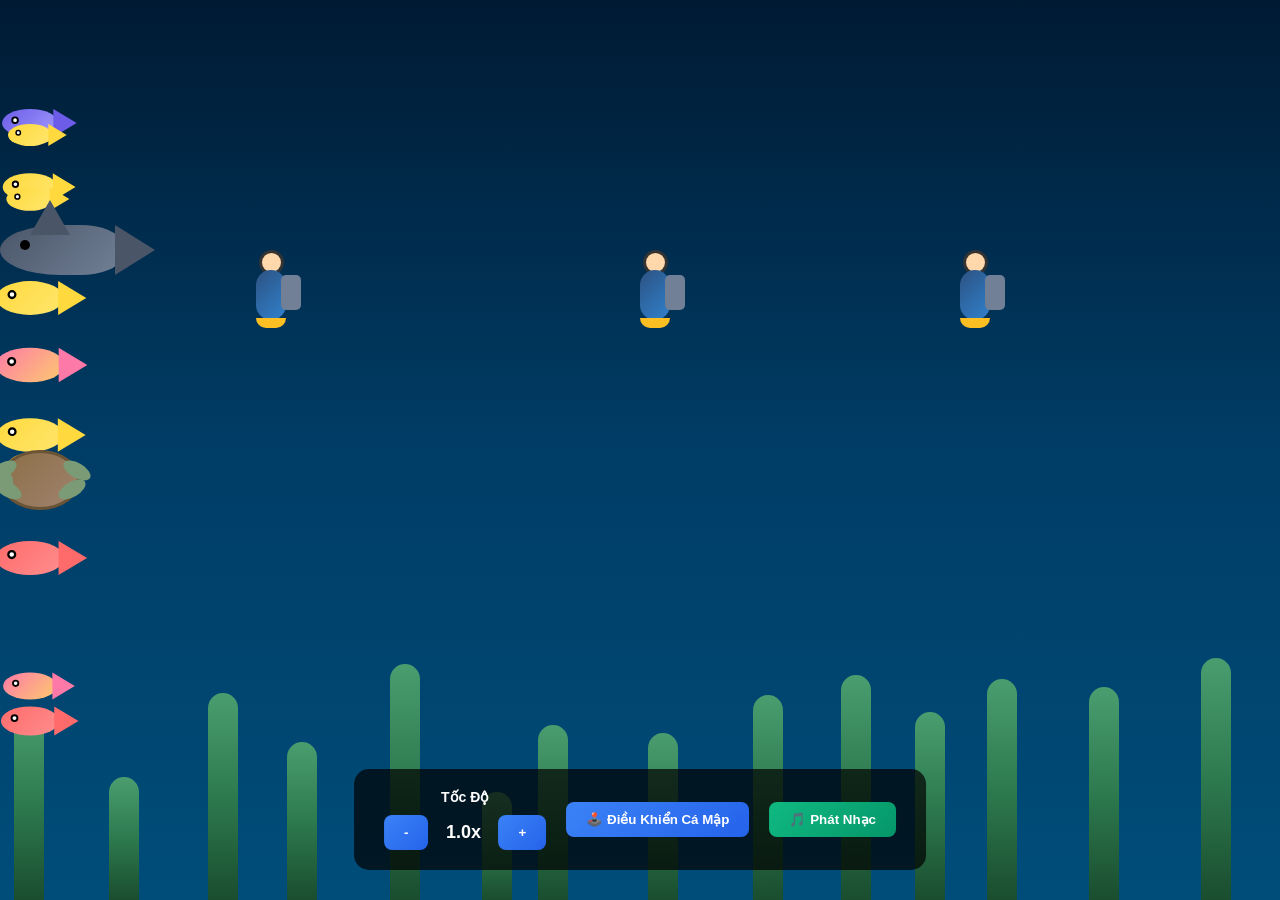
<file: tank/index.html>
<!DOCTYPE html>
<html lang="vi">
<head>
    <meta charset="UTF-8">
    <meta name="viewport" content="width=device-width, initial-scale=1.0">
    <title>Hồ Cá Tương Tác</title>
    <link rel="stylesheet" href="style.css">
</head>
<body>
    <div id="aquarium"></div>

    <div class="controls">
        <div class="control-group">
            <label>Tốc Độ</label>
            <div class="speed-control">
                <button id="decreaseSpeed">-</button>
                <div class="speed-display" id="speedDisplay">1.0x</div>
                <button id="increaseSpeed">+</button>
            </div>
        </div>
        <button id="controlSharkBtn">🕹️ Điều Khiển Cá Mập</button>
        <button id="musicBtn">🎵 Phát Nhạc</button>
    </div>

    <script src="script.js"></script>
</body>
</html>
</file>
<file: tank/style.css>
* {
    margin: 0;
    padding: 0;
    box-sizing: border-box;
}

body {
    overflow: hidden;
    font-family: 'Arial', sans-serif;
}

#aquarium {
    width: 100vw;
    height: 100vh;
    background: linear-gradient(to bottom, #001a33 0%, #003d66 50%, #004d7a 100%);
    position: relative;
    overflow: hidden;
}

/* Bọt nước */
.bubble {
    position: absolute;
    bottom: -50px;
    background: radial-gradient(circle at 30% 30%, rgba(255, 255, 255, 0.8), rgba(255, 255, 255, 0.3));
    border-radius: 50%;
    opacity: 0.6;
    animation: rise linear infinite;
}

@keyframes rise {
    to {
        bottom: 110vh;
        opacity: 0;
    }
}

/* Thảm thực vật */
.seaweed {
    position: absolute;
    bottom: 0;
    width: 30px;
    background: linear-gradient(to top, #1a4d2e 0%, #2d7a4f 50%, #4a9d6f 100%);
    border-radius: 15px 15px 0 0;
    transform-origin: bottom center;
    animation: sway ease-in-out infinite;
}

@keyframes sway {
    0%, 100% { transform: rotate(-5deg); }
    50% { transform: rotate(5deg); }
}

/* Cá */
.fish {
    position: absolute;
    display: flex;
    align-items: center;
    animation: swim linear infinite;
}

.fish-body {
    width: 60px;
    height: 30px;
    background: linear-gradient(135deg, #ff6b6b, #ff8e8e);
    border-radius: 50%;
    position: relative;
}

.fish-tail {
    width: 0;
    height: 0;
    border-left: 25px solid #ff6b6b;
    border-top: 15px solid transparent;
    border-bottom: 15px solid transparent;
    position: absolute;
    right: -20px;
}

.fish-eye {
    width: 8px;
    height: 8px;
    background: white;
    border: 2px solid black;
    border-radius: 50%;
    position: absolute;
    top: 8px;
    left: 10px;
}

@keyframes swim {
     0% { 
        left: 0;                        /* Bắt đầu từ cạnh trái */
        transform: scaleX(-1); 
    }
    49% { 
        left: calc(100% - 200px);       /* Gần chạm mép phải */
        transform: scaleX(-1); 
    }
    50% { 
        left: calc(100% - 200px);       /* Quay đầu tại mép phải */
        transform: scaleX(1); 
    }
    99% { 
        left: 0;                        /* Gần chạm mép trái */
        transform: scaleX(1); 
    }
    100% { 
        left: 0;                        /* Quay đầu tại mép trái để lặp lại */
        transform: scaleX(-1); 
    }
}

/* Cá mập */
.shark {
    position: absolute;
    animation: sharkSwim linear infinite;
    /* Thêm transition để di chuyển theo chuột mượt hơn */
    transition: transform 0.3s ease-out, top 0.3s ease-out, left 0.3s ease-out;
}

/* Lớp này sẽ được thêm bằng JS để dừng animation bơi tự động */
.shark.controlled {
    animation-play-state: paused;
}

.shark-body {
    width: 120px;
    height: 50px;
    background: linear-gradient(135deg, #4a5568, #718096);
    border-radius: 60% 40% 40% 60%;
    position: relative;
}

.shark-fin {
    width: 0;
    height: 0;
    border-left: 20px solid transparent;
    border-right: 20px solid transparent;
    border-bottom: 35px solid #4a5568;
    position: absolute;
    top: -25px;
    left: 30px;
}

.shark-tail {
    width: 0;
    height: 0;
    border-left: 40px solid #4a5568;
    border-top: 25px solid transparent;
    border-bottom: 25px solid transparent;
    position: absolute;
    right: -35px;
    top: 0;
}

.shark-eye {
    width: 10px;
    height: 10px;
    background: black;
    border-radius: 50%;
    position: absolute;
    top: 15px;
    left: 20px;
}

@keyframes sharkSwim {
     0% { 
        left: 0;                        /* Bắt đầu từ cạnh trái */
        transform: scaleX(-1); 
    }
    49% { 
        left: calc(100% - 180px);       /* Gần chạm mép phải */
        transform: scaleX(-1); 
    }
    50% { 
        left: calc(100% - 180px);       /* Quay đầu tại mép phải */
        transform: scaleX(1); 
    }
    99% { 
        left: 0;                        /* Gần chạm mép trái */
        transform: scaleX(1); 
    }
    100% { 
        left: 0;                        /* Quay đầu tại mép trái để lặp lại */
        transform: scaleX(-1); 
    }
}

/* Rùa */
.turtle {
    position: absolute;
    animation: turtleSwim linear infinite;
}

.turtle-shell {
    width: 80px;
    height: 60px;
    background: linear-gradient(135deg, #8b6f47, #a0826d);
    border-radius: 50%;
    position: relative;
    border: 3px solid #6b5436;
}

.turtle-head {
    width: 35px;
    height: 25px;
    background: #7a9b76;
    border-radius: 50% 50% 30% 30%;
    position: absolute;
    left: -25px;
    top: 15px;
}

.turtle-flipper {
    width: 30px;
    height: 15px;
    background: #7a9b76;
    border-radius: 50%;
    position: absolute;
}

.turtle-flipper.front-left {
    left: -15px;
    top: 10px;
    transform: rotate(-30deg);
}

.turtle-flipper.back-left {
    left: -10px;
    bottom: 10px;
    transform: rotate(30deg);
}

.turtle-flipper.front-right {
    right: -15px;
    top: 10px;
    transform: rotate(30deg);
}

.turtle-flipper.back-right {
    right: -10px;
    bottom: 10px;
    transform: rotate(-30deg);
}

@keyframes turtleSwim {
     0% { 
        left: 0;                         /* Bắt đầu từ cạnh trái */
        transform: scaleX(-1); 
    }
    49% { 
        left: calc(100% - 120px);       /* Gần chạm mép phải */
        transform: scaleX(-1); 
    }
    50% { 
        left: calc(100% - 120px);       /* Quay đầu tại mép phải */
        transform: scaleX(1); 
    }
    99% { 
        left: 0;                        /* Gần chạm mép trái */
        transform: scaleX(1); 
    }
    100% { 
        left: 0;                        /* Quay đầu tại mép trái để lặp lại */
        transform: scaleX(-1); 
    }
}

/* Thợ lặn */
.diver {
    position: absolute;
    animation: dive ease-in-out infinite;
}

.diver-body {
    width: 30px;
    height: 50px;
    background: linear-gradient(135deg, #2c5282, #3182ce);
    border-radius: 15px;
    position: relative;
}

.diver-head {
    width: 25px;
    height: 25px;
    background: #fed7aa;
    border-radius: 50%;
    position: absolute;
    top: -20px;
    left: 2.5px;
    border: 3px solid #333;
}

.diver-tank {
    width: 20px;
    height: 35px;
    background: #718096;
    border-radius: 5px;
    position: absolute;
    right: -15px;
    top: 5px;
}

.diver-flipper {
    width: 25px;
    height: 10px;
    background: #fbbf24;
    position: absolute;
    bottom: -8px;
    border-radius: 0 0 10px 10px;
}

.diver-flipper.left {
    left: 0;
}

.diver-flipper.right {
    right: 0;
}

@keyframes dive {
    0%, 100% { transform: translateY(0px); }
    50% { transform: translateY(-100px); }
}

/* Điều khiển */
.controls {
    position: absolute;
    bottom: 30px;
    left: 50%;
    transform: translateX(-50%);
    background: rgba(0, 0, 0, 0.7);
    padding: 20px 30px;
    border-radius: 15px;
    display: flex;
    gap: 20px;
    align-items: center;
    z-index: 1000;
}

.control-group {
    display: flex;
    flex-direction: column;
    gap: 10px;
    align-items: center;
}

.control-group label {
    color: white;
    font-size: 14px;
    font-weight: bold;
}

.speed-control {
    display: flex;
    gap: 10px;
    align-items: center;
}

button {
    background: linear-gradient(135deg, #3b82f6, #2563eb);
    color: white;
    border: none;
    padding: 10px 20px;
    border-radius: 8px;
    cursor: pointer;
    font-weight: bold;
    transition: all 0.3s;
}

button:hover {
    background: linear-gradient(135deg, #2563eb, #1d4ed8);
    transform: scale(1.05);
}

button:active {
    transform: scale(0.95);
}

.speed-display {
    color: white;
    font-size: 18px;
    font-weight: bold;
    min-width: 50px;
    text-align: center;
}

#musicBtn {
    background: linear-gradient(135deg, #10b981, #059669);
}

#musicBtn:hover {
    background: linear-gradient(135deg, #059669, #047857);
}

#musicBtn.playing {
    background: linear-gradient(135deg, #ef4444, #dc2626);
}


@media(max-width:1260px){
    head{
        position: absolute;
        display: none;
        top:100%;
        right: 0;
        width: 40%;
        border-left: 3px solid #b74b4b;
        border-bottom: 3px solid #b74b4b;
        border-bottom-left-radius: 2rem;
        padding: 1rem solid;
        background-color: #161616;
        border-top: 0.1rem solid rgba(0,0,0,0.1);
        
       
    }}
</file>
